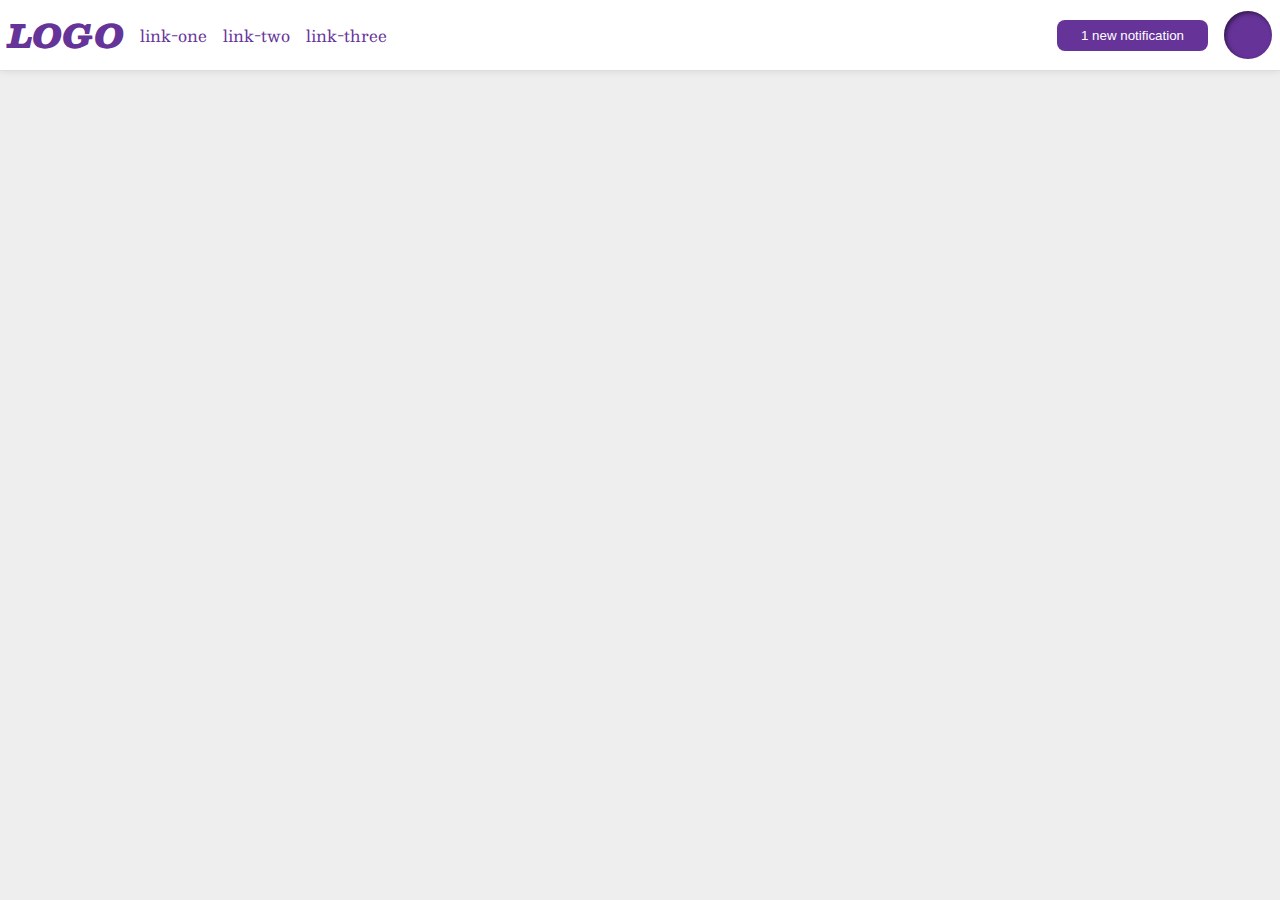
<file: flex/03-flex-header-2/index.html>
<!DOCTYPE html>
<html lang="en">
  <head>
    <meta charset="UTF-8">
    <meta http-equiv="X-UA-Compatible" content="IE=edge">
    <meta name="viewport" content="width=device-width, initial-scale=1.0">
    <title>Flex Header 2</title>
    <link rel="stylesheet" href="style.css">
  </head>

  <body>
    <div class="header">
      <div class="right">
        <div class="logo">
          LOGO
        </div>
        <ul class="links">
          <li><a href="google.com">link-one</a></li>
          <li><a href="google.com">link-two</a></li>
          <li><a href="google.com">link-three</a></li>
        </ul>
      </div>


      <div class="left">
      <button class="notifications">
        1 new notification
      </button>
      <div class="profile-image"></div>
      </div>

    </div>
  </body>

</html>
</file>
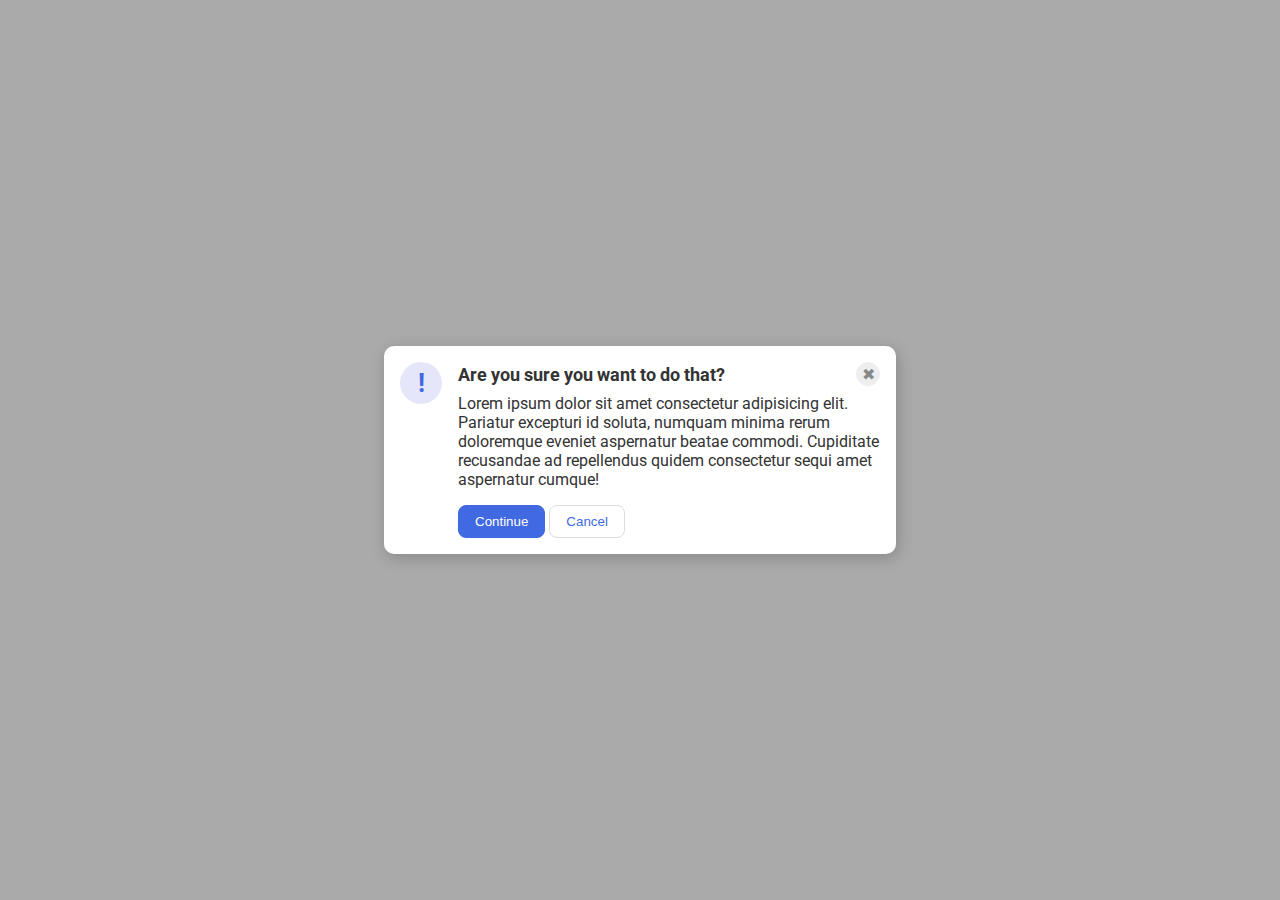
<file: flex/05-flex-modal/index.html>
<!DOCTYPE html>
<html lang="en">
  <head>
    <meta charset="UTF-8">
    <meta http-equiv="X-UA-Compatible" content="IE=edge">
    <meta name="viewport" content="width=device-width, initial-scale=1.0">
    <link rel="stylesheet" href="style.css">
    <title>Modal</title>
  </head>
  <body>
    <div class="modal">
      <div class="icon">!</div>

      <div class ="container">
        <div class="header">Are you sure you want to do that?
          <button class="close-button">✖</button>
        </div>
        <div class="text">Lorem ipsum dolor sit amet consectetur adipisicing elit. Pariatur excepturi id soluta, numquam minima rerum doloremque eveniet aspernatur beatae commodi. Cupiditate recusandae ad repellendus quidem consectetur sequi amet aspernatur cumque!</div>
        <button class="continue">Continue</button>
        <button class="cancel">Cancel</button>
      </div>

    </div>
  </body>
</html>
</file>
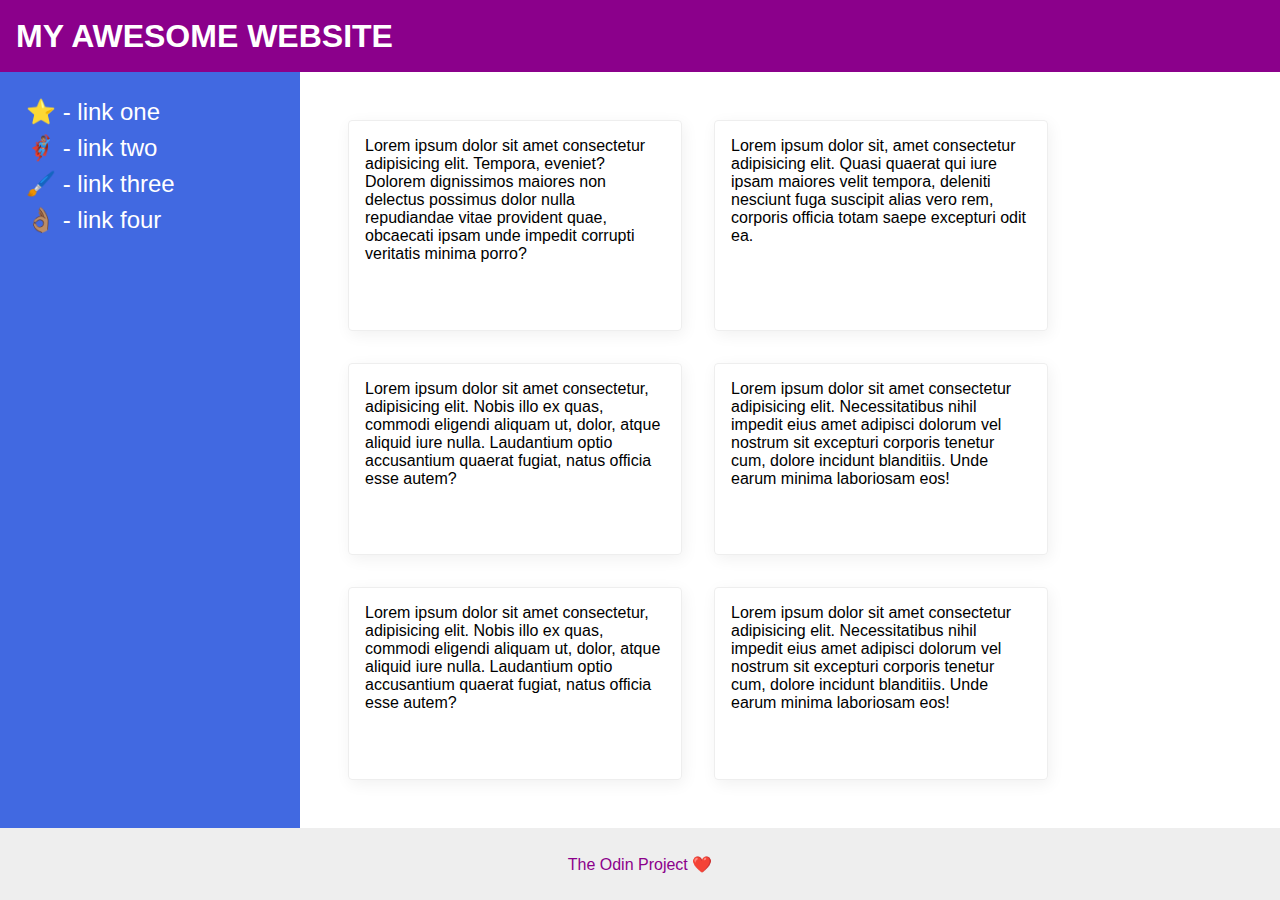
<file: flex/07-flex-layout-2/index.html>
<!DOCTYPE html>
<html lang="en">
  <head>
    <meta charset="UTF-8">
    <meta http-equiv="X-UA-Compatible" content="IE=edge">
    <meta name="viewport" content="width=device-width, initial-scale=1.0">
    <title>The Holy Grail</title>
    <link rel="stylesheet" href="style.css">
  </head>
  <body>
    <div class="header">
      MY AWESOME WEBSITE
    </div>
    
    <div class="container">
    <div class="sidebar">
      <ul>
        <li><a href="#">⭐ - link one</a></li>
        <li><a href="#">🦸🏽‍♂️ - link two</a></li>
        <li><a href="#">🖌️ - link three</a></li>
        <li><a href="#">👌🏽 - link four</a></li>
      </ul>
    </div>

    <div class="cards">
      <div class="card">Lorem ipsum dolor sit amet consectetur adipisicing elit. Tempora, eveniet? Dolorem dignissimos maiores non delectus possimus dolor nulla repudiandae vitae provident quae, obcaecati ipsam unde impedit corrupti veritatis minima porro?</div>
      <div class="card">Lorem ipsum dolor sit, amet consectetur adipisicing elit. Quasi quaerat qui iure ipsam maiores velit tempora, deleniti nesciunt fuga suscipit alias vero rem, corporis officia totam saepe excepturi odit ea.</div>
      <div class="card">Lorem ipsum dolor sit amet consectetur, adipisicing elit. Nobis illo ex quas, commodi eligendi aliquam ut, dolor, atque aliquid iure nulla. Laudantium optio accusantium quaerat fugiat, natus officia esse autem?</div>
      <div class="card">Lorem ipsum dolor sit amet consectetur adipisicing elit. Necessitatibus nihil impedit eius amet adipisci dolorum vel nostrum sit excepturi corporis tenetur cum, dolore incidunt blanditiis. Unde earum minima laboriosam eos!</div>
      <div class="card">Lorem ipsum dolor sit amet consectetur, adipisicing elit. Nobis illo ex quas, commodi eligendi aliquam ut, dolor, atque aliquid iure nulla. Laudantium optio accusantium quaerat fugiat, natus officia esse autem?</div>
      <div class="card">Lorem ipsum dolor sit amet consectetur adipisicing elit. Necessitatibus nihil impedit eius amet adipisci dolorum vel nostrum sit excepturi corporis tenetur cum, dolore incidunt blanditiis. Unde earum minima laboriosam eos!</div>
    </div>
    </div>
    
    <div class="footer">
      The Odin Project ❤️
    </div>
  </body>
</html>
</file>
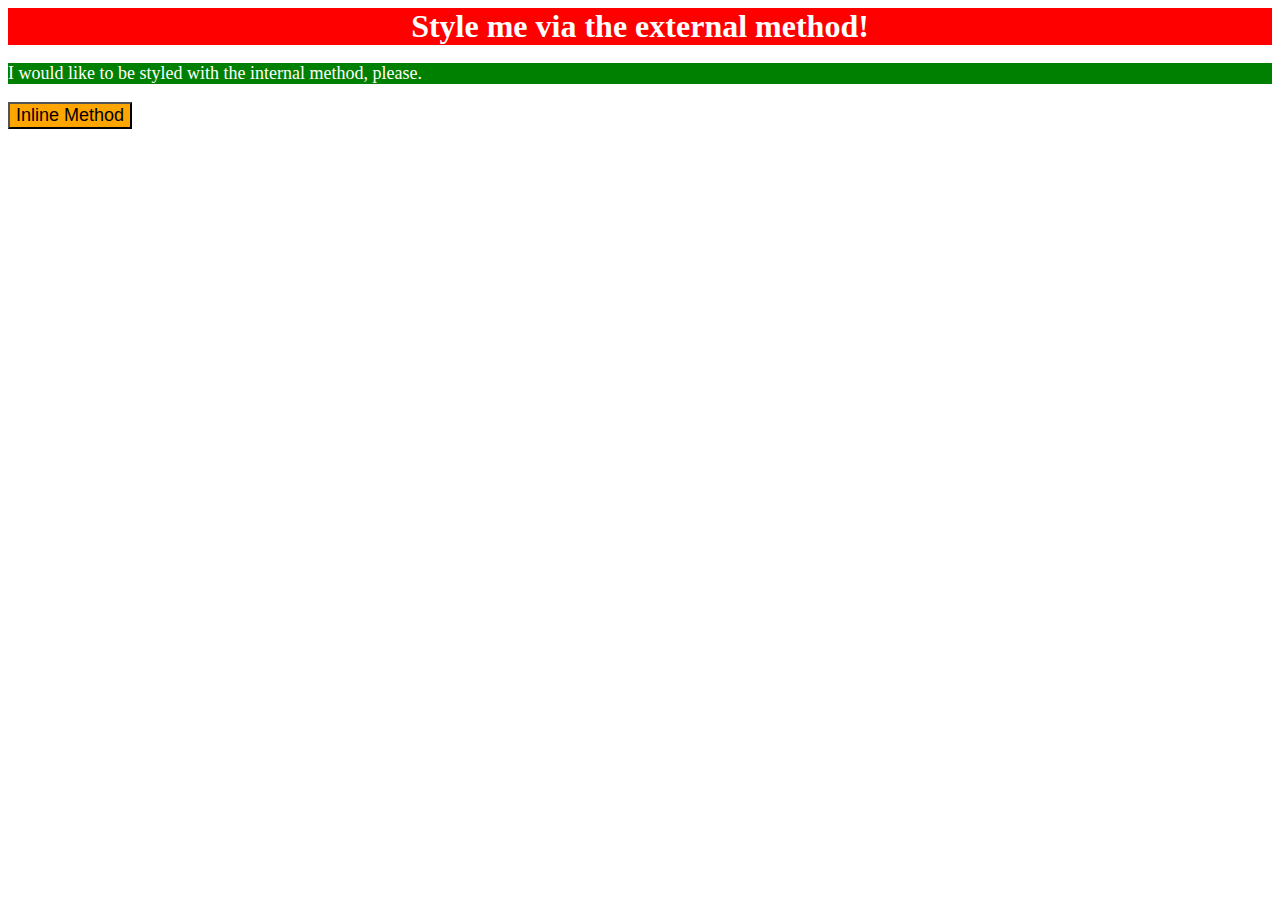
<file: foundations/01-css-methods/index.html>
<!DOCTYPE html>
<html lang="en">
  <head>
    <meta charset="UTF-8">
    <meta http-equiv="X-UA-Compatible" content="IE=edge">
    <meta name="viewport" content="width=device-width, initial-scale=1.0">
    <link rel="stylesheet" href="styles.css"/>
    <style>
      p{
        background-color: green;
        color: white;
        font-size: 18px;
      }
    </style>
    <title>Methods for Adding CSS</title>
  </head>
  <body>
    <div>Style me via the external method!</div>
    <p>I would like to be styled with the internal method, please.</p>
    <button style="background-color: orange; font-size: 18px;">Inline Method</button>
  </body>
</html>
</file>
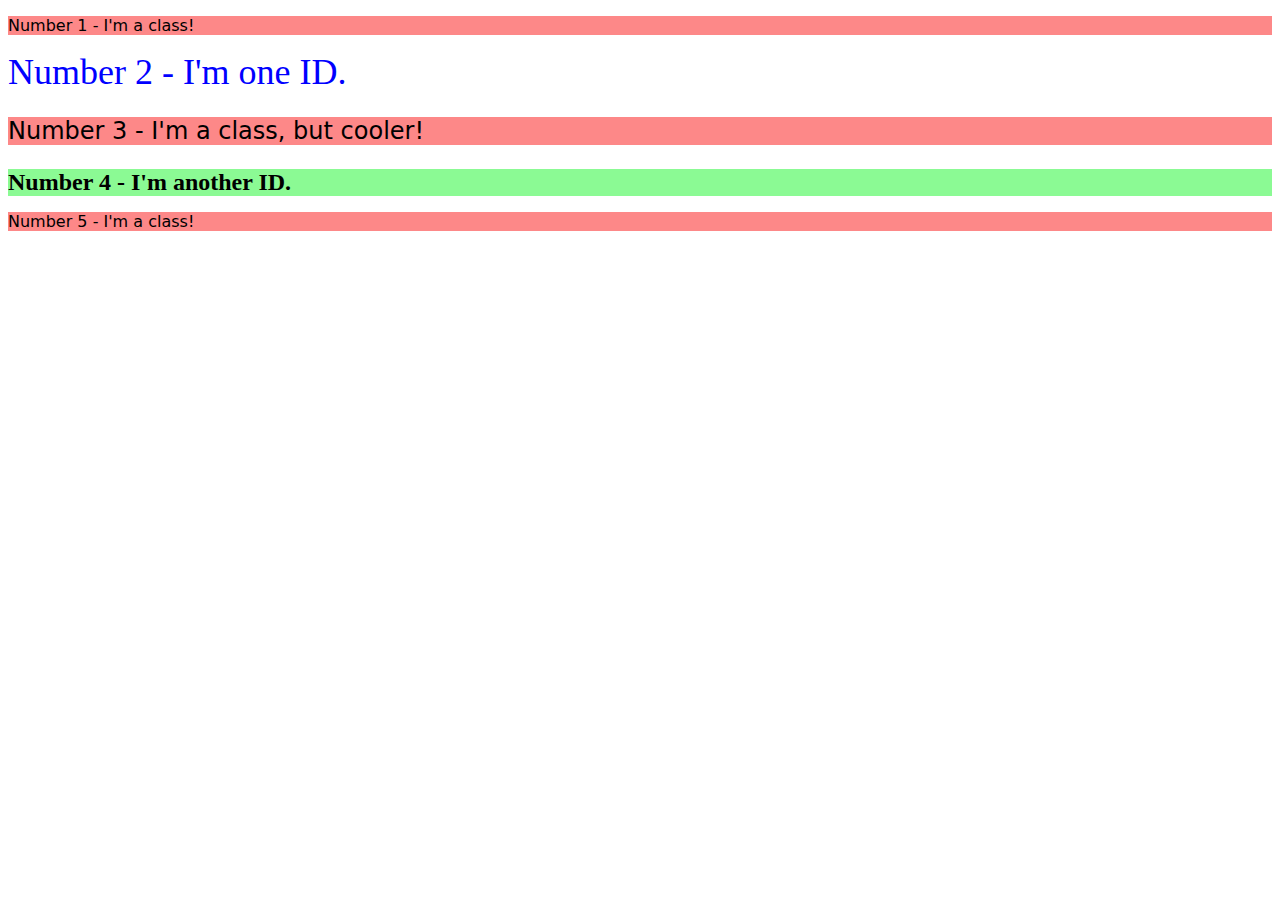
<file: foundations/02-class-id-selectors/index.html>
<!DOCTYPE html>
<html lang="en">
  <head>
    <meta charset="UTF-8">
    <meta http-equiv="X-UA-Compatible" content="IE=edge">
    <meta name="viewport" content="width=device-width, initial-scale=1.0">
    <title>Class and ID Selectors</title>
    <link rel="stylesheet" href="style.css">
  </head>
  <body>
    <p class="odd">Number 1 - I'm a class!</p>
    <div id="second">Number 2 - I'm one ID.</div>
    <p class="odd cooler">Number 3 - I'm a class, but cooler!</p>
    <div id="fourth" class="cooler">Number 4 - I'm another ID.</div>
    <p class="odd">Number 5 - I'm a class!</p>
  </body>
</html>
</file>
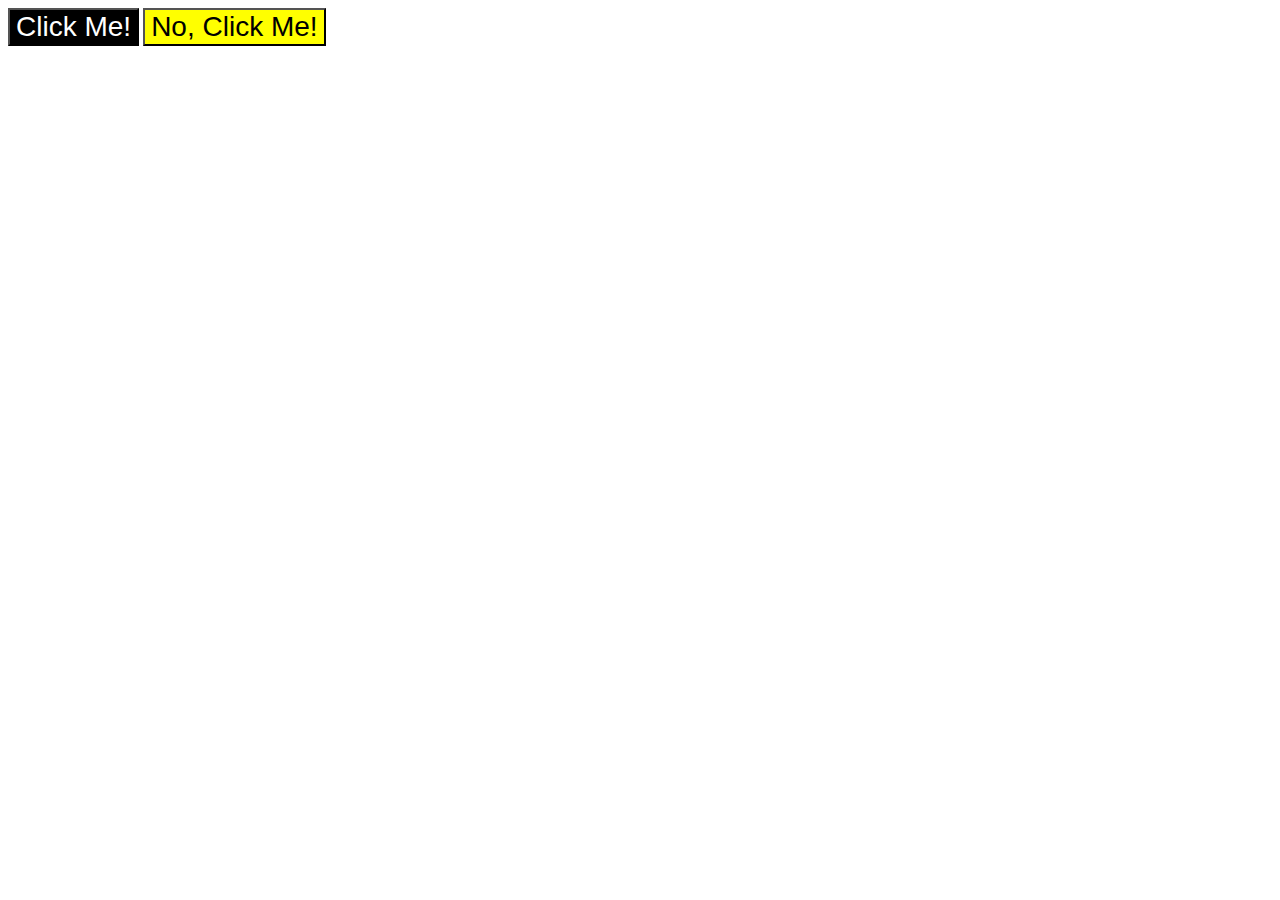
<file: foundations/03-grouping-selectors/index.html>
<!DOCTYPE html>
<html lang="en">
  <head>
    <meta charset="UTF-8">
    <meta http-equiv="X-UA-Compatible" content="IE=edge">
    <meta name="viewport" content="width=device-width, initial-scale=1.0">
    <title>Grouping Selectors</title>
    <link rel="stylesheet" href="style.css">
  </head>
  <body>
    <button class="button1">Click Me!</button>
    <button class="button2">No, Click Me!</button>
  </body>
</html>
</file>
<file: flex/03-flex-header-2/style.css>
/* this is some magical font-importing.  
you'll learn about it later. */
@import url('https://fonts.googleapis.com/css2?family=Besley:ital,wght@0,400;1,900&display=swap');

body {
  margin: 0;
  background: #eee;
  font-family: Besley, serif;
}

.header {
  background: white;
  border-bottom: 1px solid #ddd;
  box-shadow: 0 0 8px rgba(0,0,0,.1);
  padding: 8px;
  display: flex;
  justify-content: space-between;
}

.profile-image {
  background: rebeccapurple;
  box-shadow: inset 2px 2px 4px rgba(0,0,0,.5);
  border-radius: 50%;
  width: 48px;
  height: 48px;
}

.logo {
  color: rebeccapurple;
  font-size: 32px;
  font-weight: 900;
  font-style: italic;
}

button {
  border: none;
  border-radius: 8px;
  background: rebeccapurple;
  color: white;
  padding: 8px 24px;
}

a {
  /* this removes the line under our links */
  text-decoration: none;
  color: rebeccapurple;
}

ul {
  list-style-type: none;
  display: flex;
  margin: 0;
  padding: 0;
  gap: 16px;
}

.left,
.right {
  display: flex;
  align-items: center;
  gap: 16px;
}
</file>
<file: flex/05-flex-modal/style.css>
@import url('https://fonts.googleapis.com/css2?family=Roboto:wght@400;700&display=swap');

html, body {
  height: 100%;
}

body {
  font-family: Roboto, sans-serif;
  margin: 0;
  background: #aaa;
  color: #333;
  /* I'll give you this one for free lol */
  display: flex;
  align-items: center;
  justify-content: center;
}

.header {
  display: flex;
  align-items: center;
  justify-content: space-between;
  font-weight: bold;
  font-size: 18px;
  margin-bottom: 8px;
}

.text {
  margin-bottom: 16px;
}

.modal {
  background: white;
  width: 480px;
  border-radius: 10px;
  box-shadow: 2px 4px 16px rgba(0,0,0,.2);
  padding: 16px;
  display: flex;
  gap: 16px;
}

.icon {
  color: royalblue;
  font-size: 26px;
  font-weight: 700;
  background: lavender;
  width: 42px;
  height: 42px;
  border-radius: 50%;
  display: flex;
  align-items: center;
  justify-content: center;
  flex-shrink: 0;
}

.close-button {
  background: #eee;
  border-radius: 50%;
  color: #888;
  font-weight: 400;
  font-size: 16px;
  height: 24px;
  width: 24px;
  display: flex;
  align-items: center;
  justify-content: center;
  border: 1px solid #eee;
  padding: 0;
}

button {
  cursor: pointer;
  padding: 8px 16px;
  border-radius: 8px;
}

button.continue {
  background: royalblue;
  border: 1px solid royalblue;
  color: white;
}

button.cancel {
  background: white;
  border: 1px solid #ddd;
  color: royalblue;
}
</file>
<file: flex/07-flex-layout-2/style.css>
body {
  font-family: -apple-system, BlinkMacSystemFont, 'Segoe UI', Roboto, Oxygen, Ubuntu, Cantarell, 'Open Sans', 'Helvetica Neue', sans-serif;
  margin: 0;
  min-height: 100vh;
  display: flex;
  flex-direction: column;
  justify-content: space-between;
}

.header {
  height: 72px;
  background: darkmagenta;
  color: white;
  display: flex;
  align-items: center;
  font-size: 32px;
  font-weight: 900;
  padding: 0 16px;
}

.footer {
  height: 72px;
  background: #eee;
  color: darkmagenta;
  display: flex;
  align-items: center;
  justify-content: center;
}

.sidebar {
  width: 300px;
  background: royalblue;
  box-sizing: border-box;
  display: flex;
  flex: 1 0 auto;
  padding: 16px;
}

.container {
  display: flex;
  flex: 1;
}

.cards {
  display: flex;
  padding: 32px;
  flex-wrap: wrap;
}

.card {
  border: 1px solid #eee;
  box-shadow: 2px 4px 16px rgba(0,0,0,.06);
  border-radius: 4px;
  width: 300px;
  padding: 16px;
  margin: 16px;
}

ul {
  list-style-type: none;
  margin: 10px;
  padding: 0;
  display: flex;
  flex-direction: column;
  gap: 8px;
}

a {
  text-decoration: none;
  color: white;
  font-size: 24px;
}
</file>
<file: foundations/01-css-methods/styles.css>
div {
    background-color: red;
    color: white;
    font-size: 32px;
    font-weight: bold;
    text-align: center;
}
</file>
<file: foundations/02-class-id-selectors/style.css>
.odd {
    background-color:rgb(253, 136, 136);
    font-family: Verdana, "DejaVu Sans", sans-serif;
}

.cooler{
    font-size: 24px;
}

#second{
    color: rgb(0, 0, 255);
    font-size: 36px;
}

#fourth{
    background-color: rgb(139, 250, 148);
    font-weight: bold;    
}
</file>
<file: foundations/03-grouping-selectors/style.css>
.button1,
.button2 {
    font-size: 28px;
    font-family: Helvetica, "Times New Roman", sans-serif;
}

.button1 {
    background-color: #000000;
    color: #ffffff;
}

.button2 {
    background-color: #ffff00;
}
</file>
